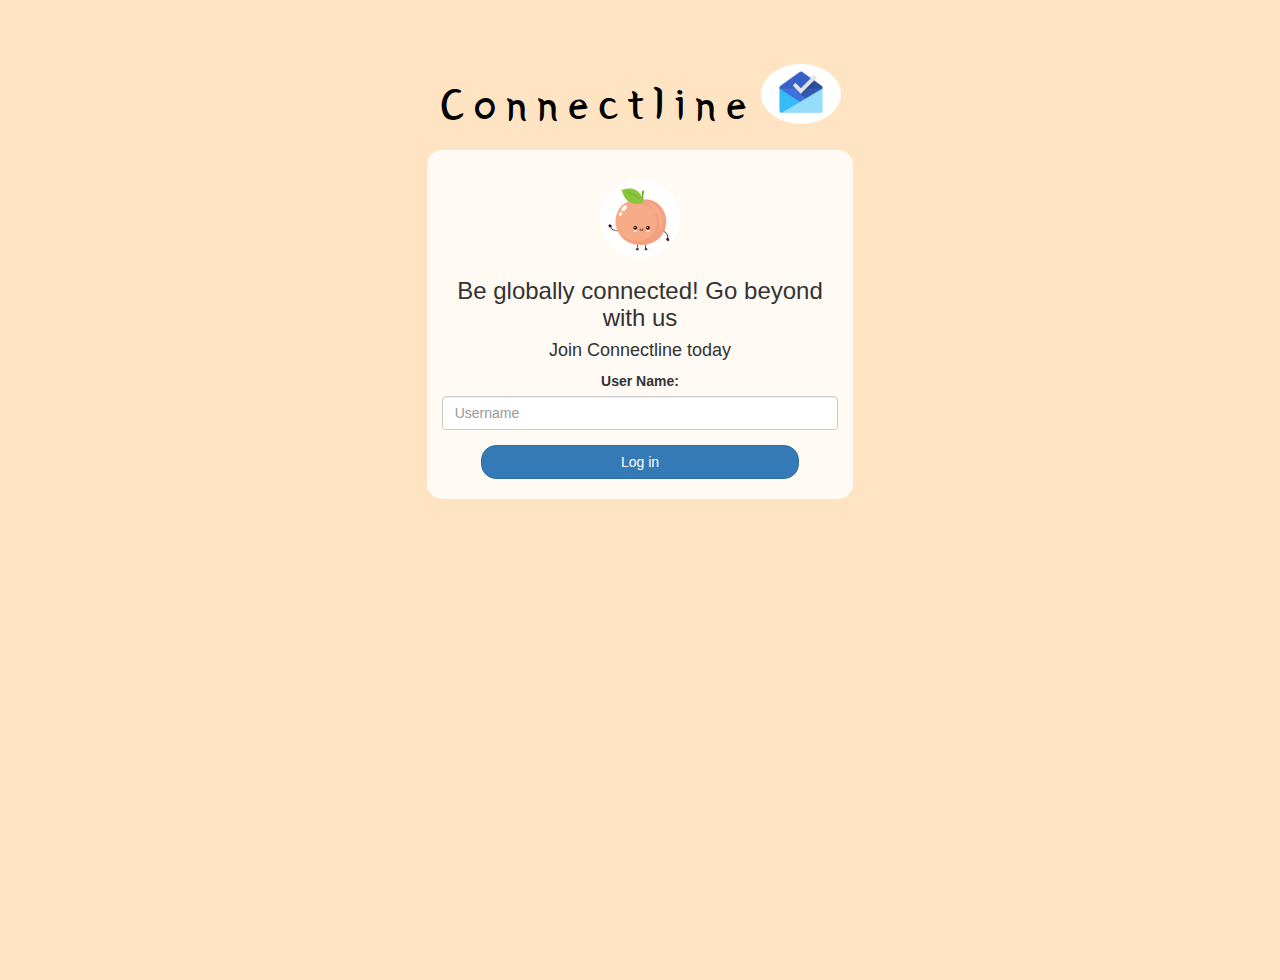
<file: index.html>
<!DOCTYPE html>
<html>
<head>
	<title>Connectline</title>
<link href="https://fonts.googleapis.com/css?family=Yeon+Sung&display=swap" rel="stylesheet"><meta name="viewport" content="width=device-width, initial-scale=1">

<link rel="stylesheet" href="https://maxcdn.bootstrapcdn.com/bootstrap/3.4.0/css/bootstrap.min.css">
<script src="https://ajax.googleapis.com/ajax/libs/jquery/3.4.1/jquery.min.js"></script>
<script src="https://maxcdn.bootstrapcdn.com/bootstrap/3.4.0/js/bootstrap.min.js"></script>

<link rel="stylesheet" type="text/css" href="style.css">
<script src="kwitter.js"></script>
</head>
<body>
<center>
	<h1 class="header">	
		Connectline<sup>
	<img src="m2.png" id = "m2">
	</sup>
</h1>
	<div class="col-lg-4 col-md-6 col-sm-6 col-xs-11 login_div">
	<img src="logo.png" class="logo">
		<h3 >Be globally connected! Go beyond with us</h3>
		<h4 >Join Connectline today</h4>

		<div class="form-group">
		  <label >User Name:</label>
		  <input type = "text" id = "user_name" class = "form-control" placeholder = "Username"> 
		</div>

		<button id="login_button" class="btn btn-primary" onclick = "add_user()">Log in</button>
		<br><br>
	</div>
</center>
</body>
</html>
</file>
<file: style.css>
html, body
{
  height: 100%;
  margin: 0;
}

body
{
background-color:bisque;
}

.header
{
	color:black;font-family: 'Yeon Sung';font-size: 45px;letter-spacing: 10px;margin-top: 80px;
}
.header img
{
	width: 80px;margin-left: -15px;
}

.login_div
{
	background: rgba(255,255,255,0.8);float: none;border-radius: 15px;
}

.logo
{
	width: 80px;margin-top: 30px;border-radius: 40px;
}

#login_button
{
	width: 80%;border-radius: 15px;
}

.room_name
{
	cursor: pointer;
	font-size: 20px;
}


#logout
{
	font-size: 20px; float: right;
}


#output
{
	padding: 10px; width:80%;background: rgba(255,255,255,0.8);border-radius: 15px;
}

.input_div_room_page
{
	width: 80%;
}

.input_div label
{
	color: white;font-size: 20px;
}


.input_div_message_page
{
	position: fixed;bottom: 0px;width: 100%;background: rgba(255,255,255,0.8);
}
.input_div_message_page label
{
	color: black;
}
.input_div_message_page #msg
{
	width: 80%;
}
.input_div_message_page button
{
	margin-top: 15px;
	width: 50%; 
}
.color_white
{
	color:black; 
}

.user_tick
{
	width:20px;
}
.message_h4
{
	padding-left:5px;color:grey;
}

#m2{
	border-radius:70%; 
}
</file>
